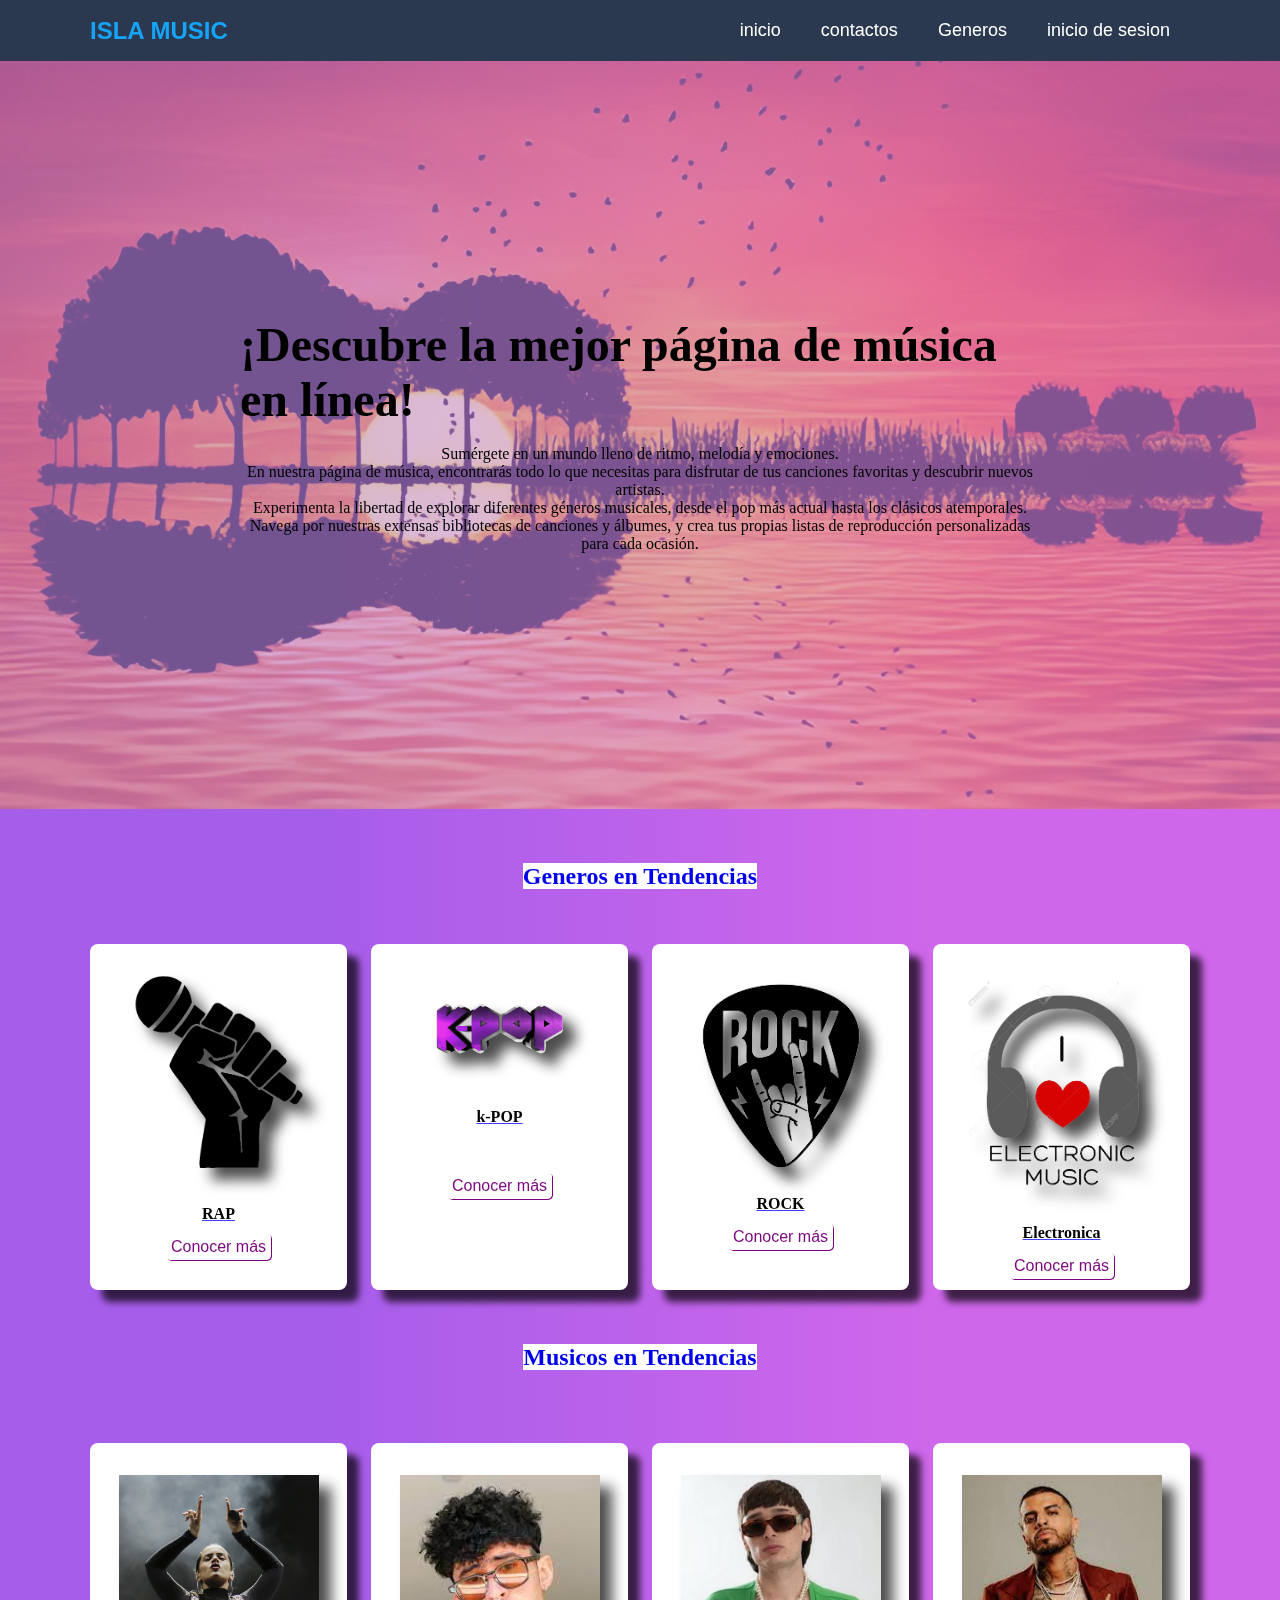
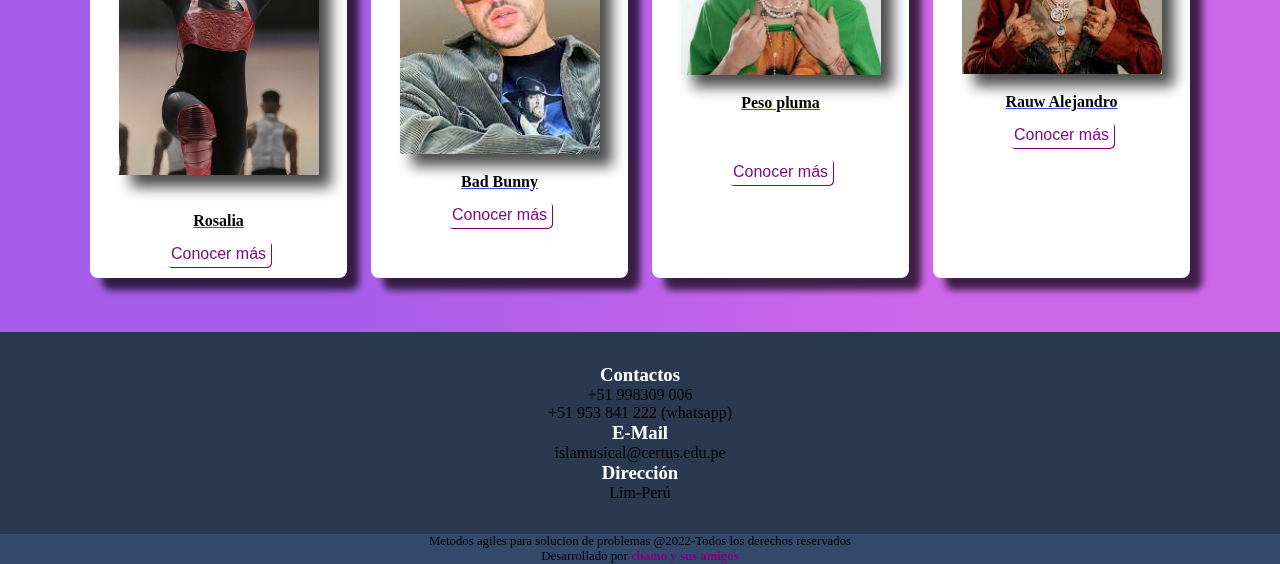
<file: index.html>
<!DOCTYPE html>
<html lang="es">

<head>
    <meta charset="UTF-8">
    <meta name="viewport" content="width=device-width, initial-scale=1.0">
    <title>Paraíso de la Música</title>
    <link rel="stylesheet" href="./index.css">
    <link rel="shortcut icon" href="imagenes/favicon.ico" type="image/x-icon">
    <link rel="stylesheet" href="https://cdn.jsdelivr.net/npm/bootstrap-icons@1.10.5/font/bootstrap-icons.css">
</head>

<body>
    <header>
        <div class="back">
            <div class="menu container">
                <a href="#" class="logo">isla music</a>
                <input type="checkbox" id="menu"/>
                <label for="menu">
                    <img src="./imagenes/logo-removebg-preview.png" width="100" class="menu-icono" alt="">
                </label>
                <nav class="navbar">
                    <ul>
                        <li><a href="#">inicio</a></li>
                        <li><a href="#">contactos</a></li>
                        <li><a href="#">Generos</a></li>
                        <li><a href="./inicio de seccion/inicio.html">inicio de sesion</a></li>
                    </ul>
                </nav>
            </div>
        </div>

    <article class="main-banner">
        <img src="./imagenes/imagen_2023-06-16_230109522.png" alt="" class="img-fluid img">
        <section class="container marco">
            <!-- container sirve para que este centrado -->
            <section class="row">
                <!-- row es para que este en fila -->
                <div class="main-banner-data">
                    <h1 class="titulo">¡Descubre la mejor página de música en línea!</h1>

                    <p class="texto"><br>Sumérgete en un mundo lleno de ritmo, melodía y emociones.
                        <br> En nuestra página de música, encontrarás todo lo que necesitas para disfrutar de tus canciones
                        favoritas y descubrir nuevos artistas.
                        <br> Experimenta la libertad de explorar diferentes géneros musicales, desde el pop más actual hasta los
                        clásicos atemporales. Navega por nuestras extensas bibliotecas de canciones y álbumes, y crea tus
                        propias listas de reproducción personalizadas para cada ocasión.</p>

                </div>

            </section>
        </section>
    </article>
    <br><br><br>
    <section id="promos_section"><h2 class="subtitulo"><a href="#" class="mac">Generos en Tendencias</a></h2><br><br><br>
        
        <div class="container">
            <div class="cards-grid">
                <div class="card">
                    <div class="card-img">
                        <img src="./imagenes/rap.png" alt="" class="img-fluid" width="200">                    
                    </div>
                    <div class="card-content">
                        <h3 class="card-title"> <br> RAP</h3>
                        <a href="#" class="card-boton">Conocer más</a>
                    </div>
    
                </div>
    
                <div class="card">
                    <div class="card-img">
                        <img src="./imagenes/k-pop.png" alt="" class="img-fluid" width="200">                    
                    </div> 
                    <div class="card-content">
                        <h3 class="card-title">k-POP <br> </h3><br><br>
                        <a href="#" class="card-boton">Conocer más</a>
                    </div>               
                </div>
    
                <div class="card">
                    <div class="card-img">
                        <img src="./imagenes/rock.png" alt="" class="img-fluid"  width="200">                    
                    </div>
                    <div class="card-content">
                        <h3 class="card-title">ROCK <br></h3>
                        <a href="#" class="card-boton">Conocer más</a>
                    </div>
    
                </div>
    
                <div class="card">
                    <div class="card-img">
                        <img src="./imagenes/musica electronica.png" alt="" class="img-fluid" width="200">                    
                    </div> 
                    <div class="card-content">
                        <h3 class="card-title"> Electronica <br> </h3>
                        <a href="#" class="card-boton">Conocer más</a>
                    </div>              
                </div>
            </div>
        </div>
    </section>
    <br><br><br>
    <section id="promos_section"><h2 class="subtitulo"><a href="#" class="mac">Musicos en Tendencias</a></h2><br><br><br>
        <br>
        <div class="container">
            <div class="cards-grid">
                <div class="card">
                    <div class="card-img">
                        <img src="./imagenes/rosalia.jpg" alt="la rosalia" class="img-fluid" width="200">                    
                    </div>
                    <div class="card-content">
                        <h3 class="card-title"> <br> Rosalia</h3>
                        <a href="./cantantes/rosalia/rosalia.html" class="card-boton">Conocer más</a>
                    </div>
    
                </div>
    
                <div class="card">
                    <div class="card-img">
                        <img src="./imagenes/bad bunny.jpg" alt="bad bunny" class="img-fluid" width="200">                    
                    </div> 
                    <div class="card-content">
                        <h3 class="card-title">Bad Bunny<br> </h3>
                        <a href="./cantantes/bad bunny/bad.html" class="card-boton">Conocer más</a>
                    </div>               
                </div>
    
                <div class="card">
                    <div class="card-img">
                        <img src="./imagenes/peso pluma.avif" alt="peso pluma" class="img-fluid"  width="200">                    
                    </div>
                    <div class="card-content">
                        <h3 class="card-title">Peso pluma <br></h3><br><br>
                        <a href="./cantantes/peso pluma/peso.html" class="card-boton">Conocer más</a>
                    </div>
    
                </div>
    
                <div class="card">
                    <div class="card-img">
                        <img src="./imagenes/rauw alejandro.jpg" alt="rauw alejandro" class="img-fluid" width="200">                    
                    </div> 
                    <div class="card-content">
                        <h3 class="card-title"> Rauw Alejandro <br> </h3>
                        <a href="./cantantes/rauw alejandro/alejandro.html" class="card-boton">Conocer más</a>
                    </div>              
                </div>
            </div>
        </div>
    </section>
    <br><br><br>

        <!-- inicio footer -->
        <footer>
        <div class="container-f">
            <section class="row">
                <section class="col-xs-12 col-sm-12 col-md-1">
                    <i class="fa-sharp fa-solid fa-mobile-screen-button"></i>
                </section>
    
                <section class="col-xs-12 col-sm-12 col-md-3">
                    <h3 class="titulo-f">Contactos</h3>
                    <p class="p-f">+51 998309 006</p>
                    <p class="p-f">+51 953 841 222 (whatsapp)</p>
                </section>
    
                <section class="col-xs-12 col-sm-12 col-md-1">
                    <i class="fa-solid fa-envelope"></i>
                </section>
    
                <section class="col-xs-12 col-sm-12 col-md-3">
                    <h3 class="titulo-f">E-Mail</h3>
                    <p class="p-f">islamusical@certus.edu.pe</p>
                </section>
    
                <section class="col-xs-12 col-sm-12 col-md-1">
                    <i class="fa-sharp fa-solid fa-location-dot"></i>
                </section>
    
                <section class="col-xs-12 col-sm-12 col-md-3">
                    <h3 class="titulo-f">Dirección</h3>
                    <p class="p-f">Lim-Perú</p>
                </section>
            </section>
        </div>
        <div class="container-fo">
            <secton class="row">
                <section class="col-xs-12 col-sm-12 col-md-6">
                    <p class="pa-f">Metodos agiles para solucion de problemas @2022-Todos los derechos reservados</p>
                </section>
                <section class="col-xs-12 col-sm-12 col-md-6">
                    <p class="pa-f">Desarrollado por <span>chamo y sus amigos</span></p>
                </section>
            </secton>
        </div>
        </footer>
        <!-- fin de footer -->

</body>

</html>
</file>
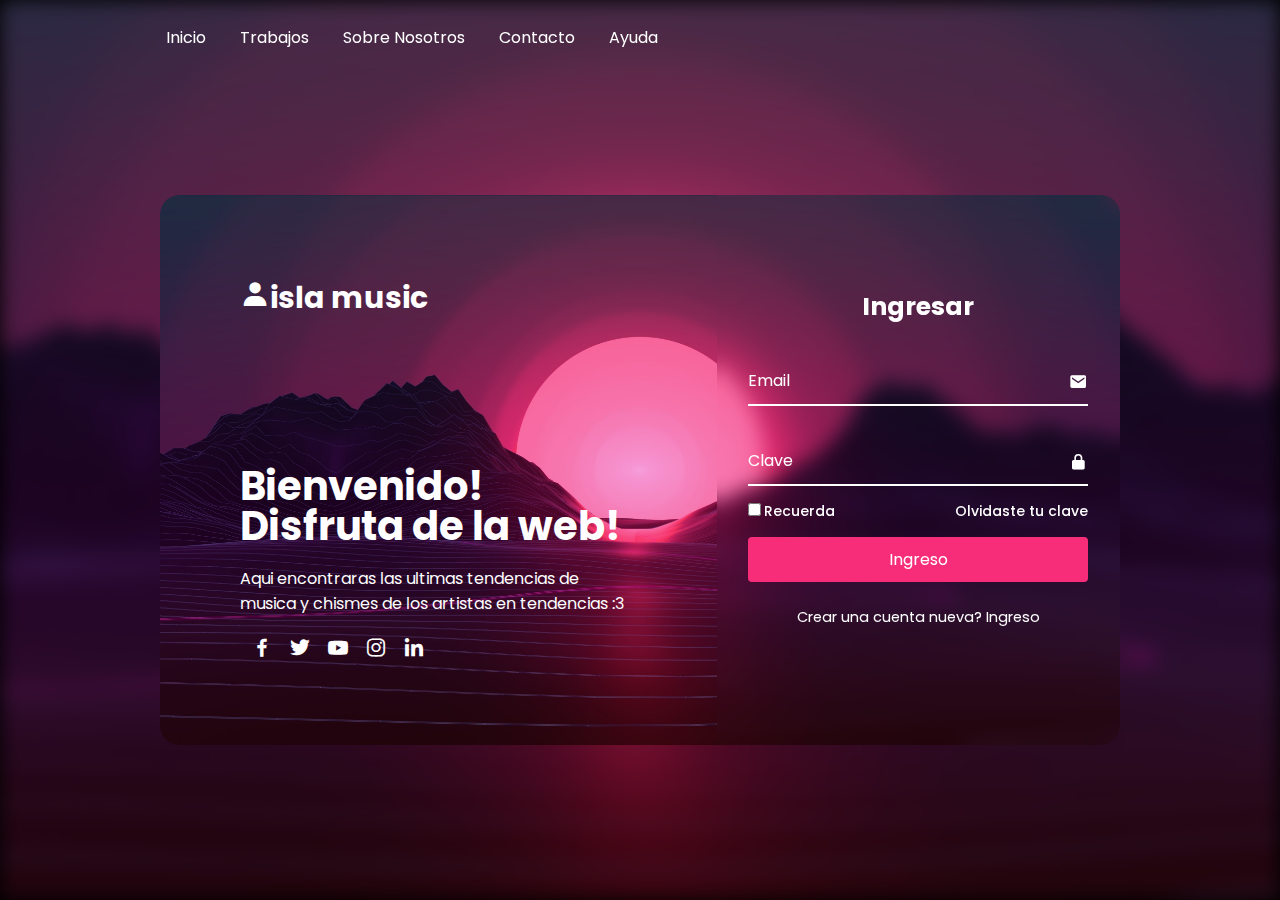
<file: inicio de seccion/inicio.html>
<!DOCTYPE html>
<html lang="en">
<head>
    <title>LOGIN</title>
    <link rel="stylesheet" href="inicio.css">
    <link href='https://unpkg.com/boxicons@2.1.4/css/boxicons.min.css' rel='stylesheet'>
</head>
<body>
    <!-- NAVBAR CREATION -->
    <header class="header">
        <nav class="navbar">
            <a href="#">Inicio</a>
            <a href="#">Trabajos</a>
            <a href="#">Sobre Nosotros</a>
            <a href="#">Contacto</a>
            <a href="#">Ayuda</a>
    </nav>

    </header>
    <!-- LOGIN FORM CREATION -->
    <div class="background"></div>
    <div class="container">
        <div class="item">
            <h2 class="logo"><i class='bx bxs-user'></i>isla music</h2>
            <div class="text-item">
                <h2>Bienvenido! <br><span>
                    Disfruta de la web!
                </span></h2>
                <p>Aqui encontraras las ultimas tendencias de musica y chismes de los artistas en tendencias :3</p>
                <div class="social-icon">
                    <a href="#"><i class='bx bxl-facebook'></i></a>
                    <a href="#"><i class='bx bxl-twitter'></i></a>
                    <a href="#"><i class='bx bxl-youtube'></i></a>
                    <a href="#"><i class='bx bxl-instagram'></i></a>
                    <a href="#"><i class='bx bxl-linkedin'></i></a>
                </div>
            </div>
        </div>
        <div class="login-section">
            <div class="form-box login">
                <form action="">
                    <h2>Ingresar</h2>
                    <div class="input-box">
                        <span class="icon"><i class='bx bxs-envelope'></i></span>
                        <input type="email" required>
                        <label >Email</label>
                    </div>
                    <div class="input-box">
                        <span class="icon"><i class='bx bxs-lock-alt' ></i></span>
                        <input type="password"  required>
                        <label>Clave</label>
                    </div>
                    <div class="remember-password">
                        <label for=""><input type="checkbox">Recuerda</label>
                        <a href="#">Olvidaste tu clave</a>
                    </div>
                    <button class="btn">Ingreso</button>
                    <div class="create-account">
                        <p>Crear una cuenta nueva? <a href="#" class="register-link">Ingreso</a></p>
                    </div>
                </form>
            </div>
            <div class="form-box register">
                <form action="">

                    <h2>Ingreso</h2>

                    <div class="input-box">
                        <span class="icon"><i class='bx bxs-user'></i></span>
                        <input type="text" required>
                        <label >Nombre de Usuario</label>
                    </div>
                    <div class="input-box">
                        <span class="icon"><i class='bx bxs-envelope'></i></span>
                        <input type="email" required>
                        <label >Email</label>
                    </div>
                    <div class="input-box">
                        <span class="icon"><i class='bx bxs-lock-alt' ></i></span>
                        <input type="password" required>
                        <label>Clave</label>
                    </div>
                    <div class="remember-password">
                        <label for=""><input type="checkbox">Estoy de acuerdo con los terminos y condiciones</label>
                    </div>
                    <button class="btn">Ingreso</button>
                    <div class="create-account">
                        <p>Tienes una cuenta? <a href="#" class="login-link">Ingresa</a></p>
                    </div>
                </form>
            </div>
        </div>
    </div>
    <!-- SIGN UP FORM CREATION -->

    <script src="inicio.js"></script>
</body>

</html>
</file>
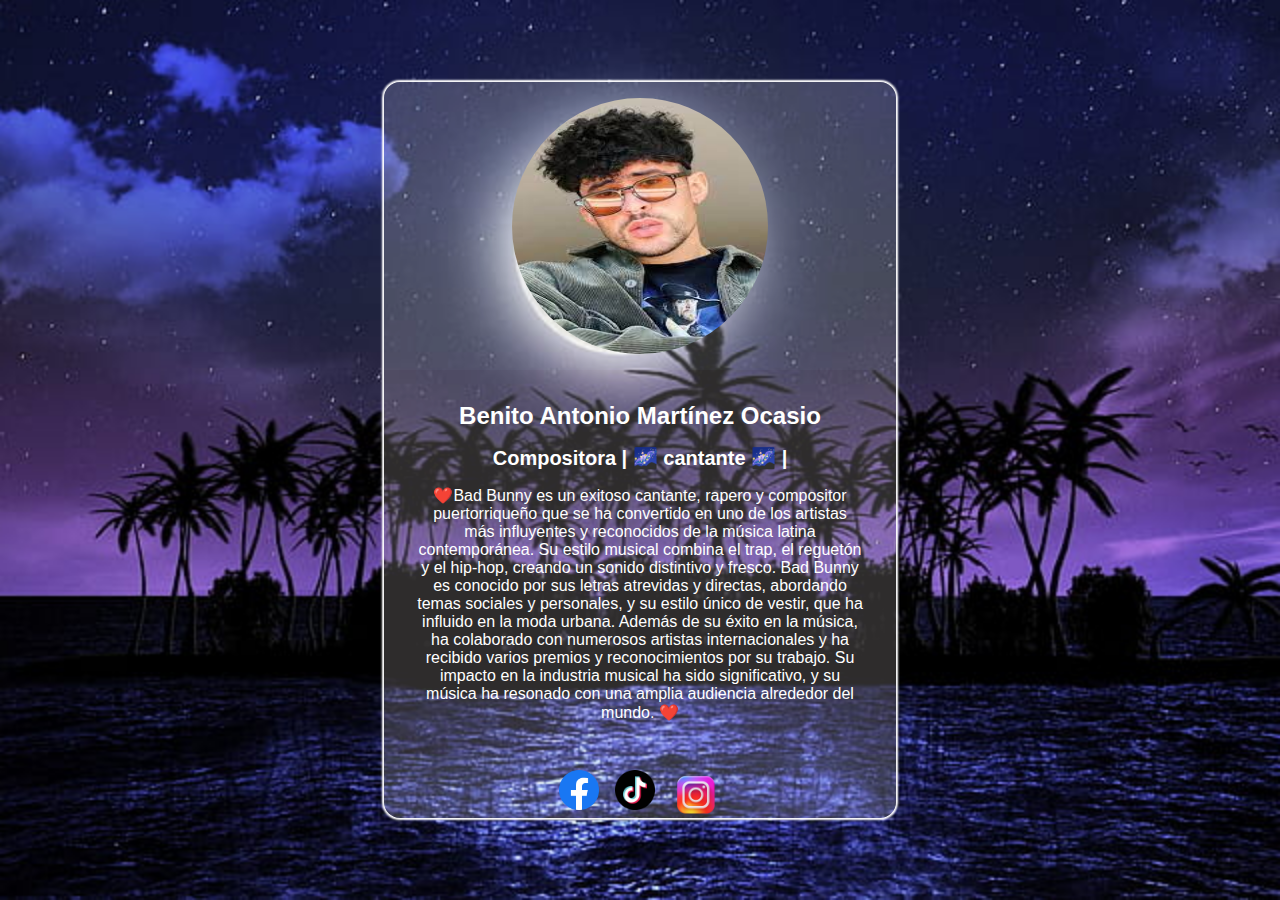
<file: cantantes/bad bunny/bad.html>
<!DOCTYPE html>
<html lang="en">

<head> 
    <meta charset="UTF-8">
    <meta http-equiv="X-UA-Compatible" content="IE=edge">
    <meta name="viewport" content="width=device-width, initial-scale=1.0">
    <title>isla music</title>
    <link rel="stylesheet" href="bad.css">
    <link rel="stylesheet" href="https://cdn.jsdelivr.net/npm/bootstrap-icons@1.10.5/font/bootstrap-icons.css">
</head>

<body class="body">
    <!--aun no se acomoda el parrafo  -->
    <main> 
        <section class="perfil">
            <div class="perfil__container">
                <article class="card">
                    <header class="card__header">
                        <div class="card__header-img-container">
                            <img src="./imagenes/bad bunny.jpg" alt="william PINTO" width="256" height="256" class="card__header-img"/>
                        </div>
                    </header>
                    <section class="card__body">
                        <h1 class="card__body-title">Benito Antonio Martínez Ocasio</h1>
                        <h2 class="card__body-keywords">Compositora | 🌌 cantante 🌌 | </h2>
                        <p class="card__body-presentation">Bad Bunny es un exitoso cantante, 
                            rapero y compositor puertorriqueño que se ha convertido en uno de los 
                            artistas más influyentes y reconocidos de la música latina contemporánea. 
                            Su estilo musical combina el trap, el reguetón y el hip-hop, creando un sonido 
                            distintivo y fresco. Bad Bunny es conocido por sus letras atrevidas y directas, 
                            abordando temas sociales y personales, y su estilo único de vestir, que ha influido 
                            en la moda urbana. Además de su éxito en la música, ha colaborado con numerosos artistas
                            internacionales y ha recibido varios premios y reconocimientos por su trabajo. Su impacto
                            en la industria musical ha sido significativo, y su música ha resonado con una amplia audiencia
                            alrededor del mundo.
                        </p>
                    </section>
                    <footer class="card__footer">
                        <nav>
                            <ul class="card__footer-nav-list">
                                <li class="card__footer-nav-item">
                                    <a href="#" class="card__footer-nav-link">
                                        <img src="./imagenes/redes sociales/Facebook_logo.webp" alt="facebook" height="40">
                                    </a>
                                </li>
                                <li class="card__footer-nav-item">
                                    <a href="#" class="card__footer-nav-link">
                                        <img src="./imagenes/redes sociales/tiktok.png" alt="tiktok" height="40">
                                    </a>
                                </li>
                                <li class="card__footer-nav-item">
                                    <a href="#" class="card__footer-nav-link">
                                        <img src="./imagenes/redes sociales/instagram.png" alt="instagram" height="50">
                                    </a>
                                </li>
                                
                            </ul>
                        </nav>
                    </footer>
                </article>
            </div>
        </section>
    </main>
</body>
</html>
</file>
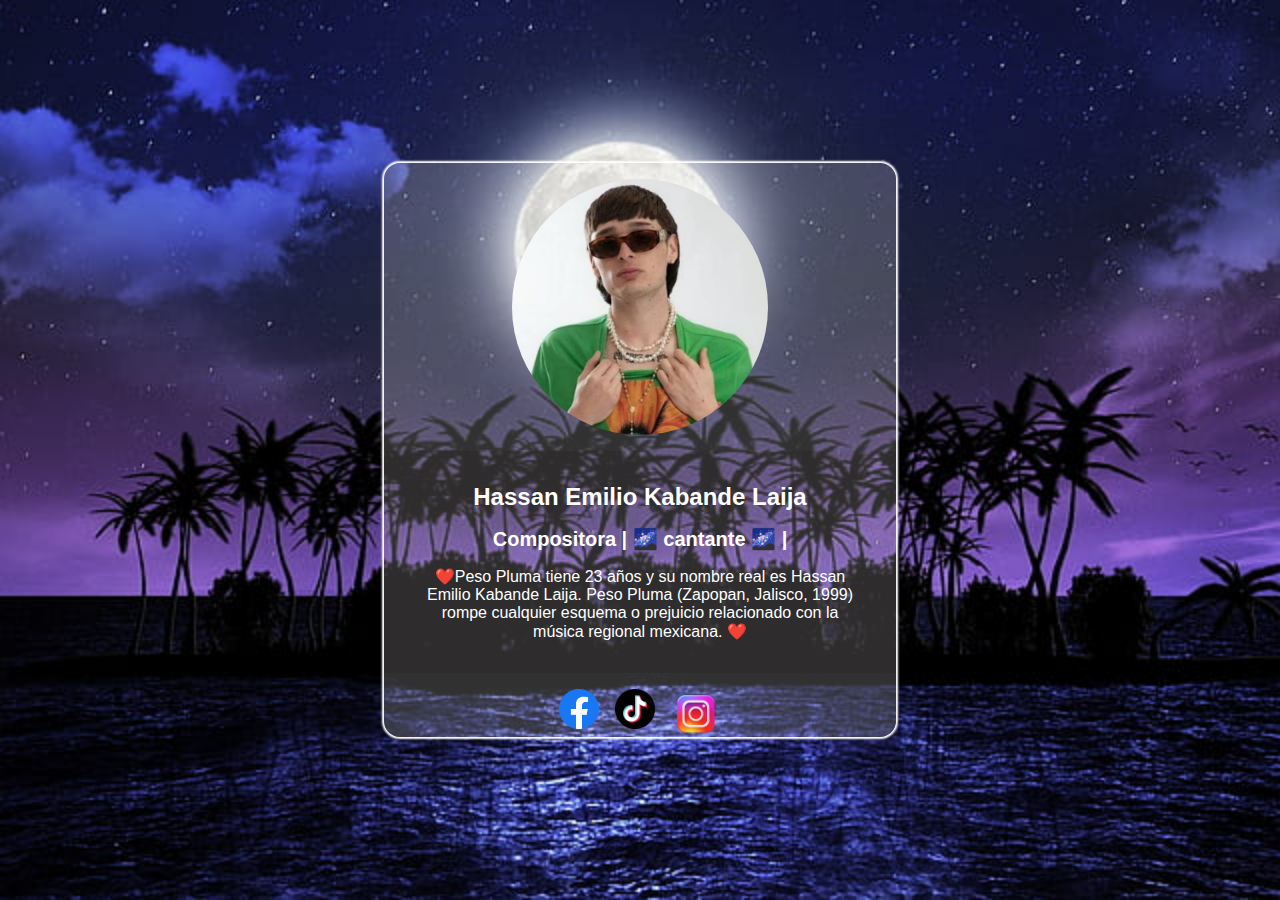
<file: cantantes/peso pluma/peso.html>
<!DOCTYPE html>
<html lang="en">

<head> 
    <meta charset="UTF-8">
    <meta http-equiv="X-UA-Compatible" content="IE=edge">
    <meta name="viewport" content="width=device-width, initial-scale=1.0">
    <title>isla music</title>
    <link rel="stylesheet" href="./peso.css">
    <link rel="stylesheet" href="https://cdn.jsdelivr.net/npm/bootstrap-icons@1.10.5/font/bootstrap-icons.css">
</head>

<body class="body">
    <!--aun no se acomoda el parrafo  -->
    <main> 
        <section class="perfil">
            <div class="perfil__container">
                <article class="card">
                    <header class="card__header">
                        <div class="card__header-img-container">
                            <img src="./imagenes/peso pluma.avif" alt="william PINTO" width="256" height="256" class="card__header-img"/>
                        </div>
                    </header>
                    <section class="card__body">
                        <h1 class="card__body-title">Hassan Emilio Kabande Laija</h1>
                        <h2 class="card__body-keywords">Compositora | 🌌 cantante 🌌 | </h2>
                        <p class="card__body-presentation">Peso Pluma tiene 23 años y su nombre real es Hassan Emilio 
                            Kabande Laija. Peso Pluma (Zapopan, Jalisco, 1999) rompe cualquier esquema o prejuicio 
                            relacionado con la música regional mexicana.
                        </p>
                    </section>
                    <footer class="card__footer">
                        <nav>
                            <ul class="card__footer-nav-list">
                                <li class="card__footer-nav-item">
                                    <a href="#" class="card__footer-nav-link">
                                        <img src="./imagenes/redes sociales/Facebook_logo.webp" alt="facebook" height="40">
                                    </a>
                                </li>
                                <li class="card__footer-nav-item">
                                    <a href="#" class="card__footer-nav-link">
                                        <img src="./imagenes/redes sociales/tiktok.png" alt="tiktok" height="40">
                                    </a>
                                </li>
                                <li class="card__footer-nav-item">
                                    <a href="#" class="card__footer-nav-link">
                                        <img src="./imagenes/redes sociales/instagram.png" alt="instagram" height="50">
                                    </a>
                                </li>
                                
                            </ul>
                        </nav>
                    </footer>
                </article>
            </div>
        </section>
    </main>
</body>
</html>
</file>
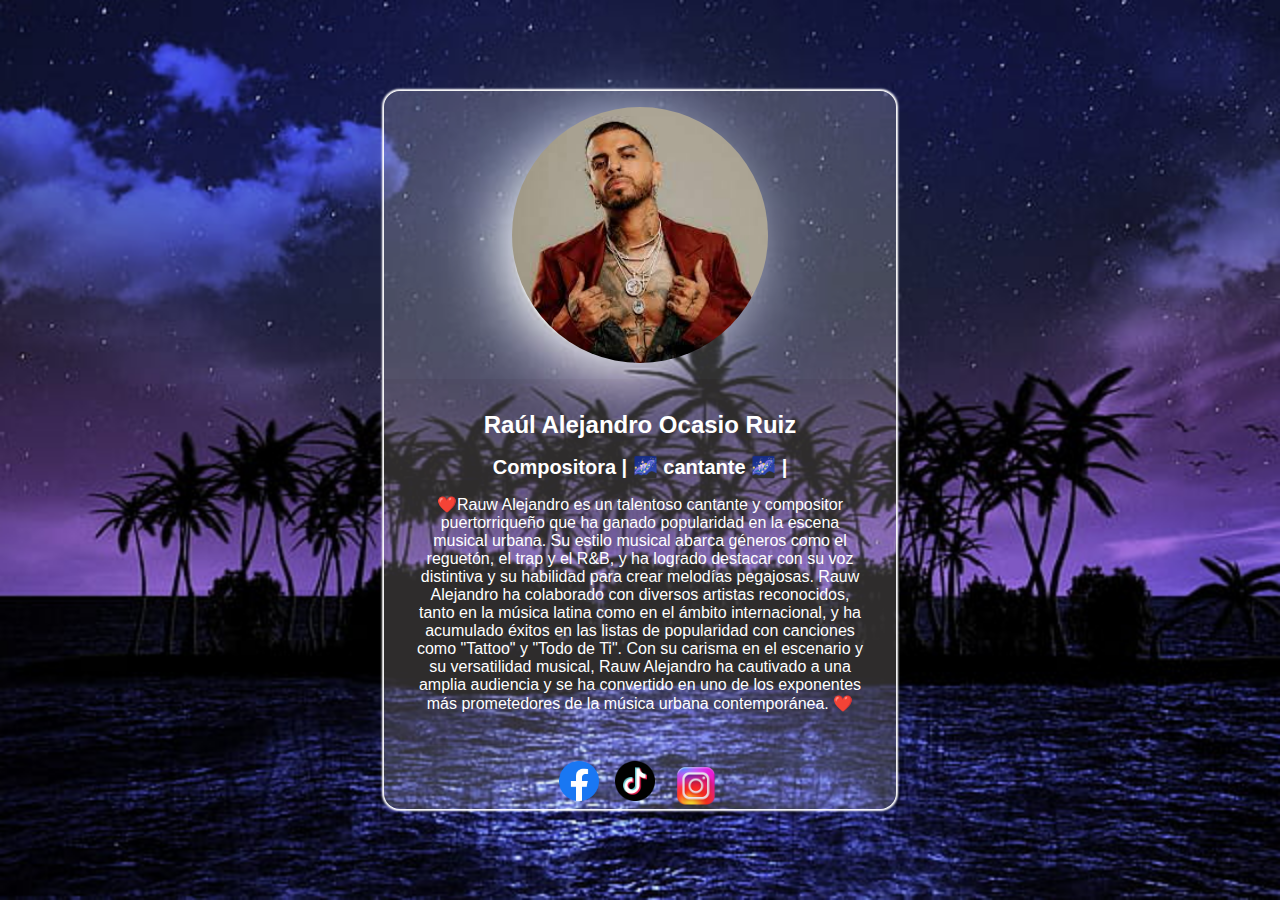
<file: cantantes/rauw alejandro/alejandro.html>
<!DOCTYPE html>
<html lang="en">

<head> 
    <meta charset="UTF-8">
    <meta http-equiv="X-UA-Compatible" content="IE=edge">
    <meta name="viewport" content="width=device-width, initial-scale=1.0">
    <title>isla music</title>
    <link rel="stylesheet" href="alejandro.css">
    <link rel="stylesheet" href="https://cdn.jsdelivr.net/npm/bootstrap-icons@1.10.5/font/bootstrap-icons.css">
</head>

<body class="body">
    <!--aun no se acomoda el parrafo  -->
    <main> 
        <section class="perfil">
            <div class="perfil__container">
                <article class="card">
                    <header class="card__header">
                        <div class="card__header-img-container">
                            <img src="./imagenes/rauw alejandro.jpg" alt="rauw alejandro" width="256" height="256" class="card__header-img"/>
                        </div>
                    </header>
                    <section class="card__body">
                        <h1 class="card__body-title">Raúl Alejandro Ocasio Ruiz</h1>
                        <h2 class="card__body-keywords">Compositora | 🌌 cantante 🌌 | </h2>
                        <p class="card__body-presentation">Rauw Alejandro es un talentoso cantante y compositor puertorriqueño que ha
                            ganado popularidad en la escena musical urbana. Su estilo musical abarca géneros como el reguetón, el trap y
                            el R&B, y ha logrado destacar con su voz distintiva y su habilidad para crear melodías pegajosas. Rauw Alejandro
                            ha colaborado con diversos artistas reconocidos, tanto en la música latina como en el ámbito internacional, y ha
                            acumulado éxitos en las listas de popularidad con canciones como "Tattoo" y "Todo de Ti". Con su carisma en el 
                            escenario y su versatilidad musical, Rauw Alejandro ha cautivado a una amplia audiencia y se ha convertido en 
                            uno de los exponentes más prometedores de la música urbana contemporánea.
                        </p>
                    </section>
                    <footer class="card__footer">
                        <nav>
                            <ul class="card__footer-nav-list">
                                <li class="card__footer-nav-item">
                                    <a href="#" class="card__footer-nav-link">
                                        <img src="./imagenes/redes sociales/Facebook_logo.webp" alt="facebook" height="40">
                                    </a>
                                </li>
                                <li class="card__footer-nav-item">
                                    <a href="#" class="card__footer-nav-link">
                                        <img src="./imagenes/redes sociales/tiktok.png" alt="tiktok" height="40">
                                    </a>
                                </li>
                                <li class="card__footer-nav-item">
                                    <a href="#" class="card__footer-nav-link">
                                        <img src="./imagenes/redes sociales/instagram.png" alt="instagram" height="50">
                                    </a>
                                </li>
                            </ul>
                        </nav>
                    </footer>
                </article>
            </div>
        </section>
    </main>
</body>
</html>
</file>
<file: index.css>
body {
    font-family: Arial, sans-serif;
    margin: 0;
    padding: 0;
    background-color: #0a0a0a;
    background-size: cover;
    background-position: center center;
    background-attachment: fixed;
}

h1 {
    color: #f8f8f8;
    text-align: left;
}

h2 {
    color: #ffffff;
}

/*inicio del header*/
*{
    margin: 0;
    padding: 0;
    box-sizing: border-box;
    text-decoration: none;
    list-style: none;
}

body{
    background: linear-gradient(
        90deg,
        rgba(166,93,234,1) 25%,
        rgba(207,103,235,1)72%);
    font-family: Arial, Helvetica, sans-serif;
}
.container{
    max-width: 1100px;
    margin: 0 auto;
}
.back {
    padding: 32px o;
    background-color: #2A394F;
}

.menu {
    position: relative;
    top: 0;
    left: 0;
    right: 0;
    display: flex;
    align-items: center;
    justify-content: space-between;
    z-index: 1000;
}

.logo{
    font-size: 24px;
    color: #15A4F9;
    font-weight: 800;
    text-transform: uppercase;
}
.menu .navbar ul li {
    position: relative;
    float: left;
}

.menu .navbar ul li a {
    font-size: 18px;
    padding: 20px;
    color: #FFFFFF;
    display: block;
}

.menu .navbar ul li a:hover{
    color: #15A4F9;
}

#menu{
    display: none;
}

.menu-icono {
    width: 25px;
}

.menu label {
    cursor: pointer;
    display: none;

}

@media(max-width:991px) {
    .menu{
        padding: 30px;
    }
    .menu label{
        display: initial;
    }
    .back{
        padding: 47px o;
    }
    .menu .navbar {
        position: absolute;
        top: 100%;
        left: 0;
        right: 0;
        background-color: #2A394F;
        display: none;
    }
    .menu .navbar ul li {
        width: 100%;
    }
    #menu:checked ~.navbar{
        display: initial;
    }
}
/*fin del header*/
.main-banner{
    position: relative;
    padding: 16em 15em;
    background: linear-gradient(to right, rgba(255, 255, 255, 0.295), rgba(237, 198, 255, 0.342));
}

@media screen and (max-width: 640px) {
    .main-banner{
        padding: 8em 6em;
    }
}

.main-banner::after{
    content: '';
    height: 100%;
    width: 100%;
    position: absolute;
    top: 0;
    left: 0;
    mix-blend-mode: color;
    opacity: 0.4;
}

.mac{
    background-color: #fff;
}

.img{
    position: absolute;
    width: 100%;
    height: 100%;
    top: 0;
    left: 0;
    object-fit: cover;
    /* propiedad object-fit: cover permite recortar la imagen para que solo quede dentro de su contenedor */
    opacity: 0.4;
}

.marco{
    position: relative;
    z-index: 100;
    /* z-index permite colocar un contenido encima de la imagen */
}

.main-banner-data{
    position: relative;
    text-align: center;
    
}

.titulo{
    color: var(--color-primario);
    font-size: 3em;
    font-family: 'Fredoka';
}
.cards-grid{
    /* esta propiedad es para hacer mi propio sistema de rejillas */
    display: grid;
    /* esta propiedad nos permite dar separacion entre una colmuna o una fila, primero se debe colocar el display:grid */
    gap: 1.5em;
    /* con auto-fill cada una de las tarjetas se vuelve adaptable, con minmax se coloca el ancho de mi tarjeta*/
    grid-template-columns: repeat(auto-fill, minmax(250px, 1fr));
}

.card{
    box-shadow:12px 12px 7px rgba(0, 0, 0, 0.7);
    background: #ffffff;
    border-radius: .5em;
    
}
.card-img{
    filter: drop-shadow(12px 12px 7px rgba(0,0,0,0.7));
    width: 100%;
    text-align: center;
    margin-top: 2em;
}

.card-content{
    padding: 15px;
    text-align: center;
}

.card-boton{
    background-color: white;
    padding: 5px 5px;
    box-shadow: 1px 1px purple;
    color: #7d0c81;
    text-decoration: none;
    border-radius: 0.3em;
}

.card-title{
    font-size: 1em;
    margin-bottom: 15px;
    font-family: 'Roboto';
    text-decoration: underline rgb(63, 63, 255);
    font-weight: bold;
}

h2{
    text-align: center;
    font-family: 'Fredoka';
}

.boton-final{
    text-align: center;
}

.buton{
    background-color: white;
    padding: 8px 50px;
    box-shadow: 1px 1px purple;
    color: #7d0c81;
    text-decoration: none;
    border-radius: 0.3em;
}

/* inicio footer */
.container-f{
    background-color: #2A394F;
    padding: 2em ;
    text-align: center;
}

i{
    color: #fff;
    font-size: 2em;
}

p{
    color: #000000;
    font-family: 'Roboto';
    text-align: center;
    
}


.titulo-f{
    color: #fff;
    font-family: 'Fredoka';
}

.container-fo{
    background-color: #33496b;
    text-align: center;
}

span{
    color: purple;
    font-weight: bold;
}

.pa-f{
    font-size: 0.8em;
    
}
/* fin footer */
</file>
<file: inicio de seccion/inicio.css>
@import url('https://fonts.googleapis.com/css2?family=Poppins:ital,wght@0,300;0,400;0,500;1,500&display=swap');
*{
    margin: 0;
    padding: 0;
    box-sizing: border-box;
    font-family: "poppins",sans-serif;
}
body{
    height: 100vh;
    width: 100%;
    background: #000;
  
}
.background{
    background: url(backgroun3.jpg) no-repeat;
    background-position: center ;
    background-size:cover ;
    height: 100vh;
    width: 100%;
    filter: blur(10px);
}

.header{
    position: fixed;
    top: 0;
    left: 0;
    width: 100%;
    padding: 25px 13%;
    background: transparent;
    display: flex;
    justify-content: space-between;
    align-items: center;
    z-index: 100;

}
.navbar a{
    position: relative;
    font-size: 16px;
    color: #fff;
    margin-right: 30px;
    text-decoration: none;
}
.navbar a::after{
    content: "";
    position: absolute;
    left: 0;
    width: 100%;
    height: 2px;
    background: #fff;
    bottom: -5px;
    border-radius: 5px;
    transform: translateY(10px);
    opacity: 0;
    transition: .5s ease;
}
.navbar a:hover:after{
    transform: translateY(0);
    opacity: 1;
}
.search-bar{
    width: 250px;
    height: 45px;
    background-color: transparent;
    border: 2px solid #fff;
    border-radius: 6px;
    display: flex;
    align-items: center;
}
.search-bar input{
    width: 100%;
    background-color: transparent;
    border: none;
    outline: none;
    color: #fff;
    font-size: 16px;
    padding-left: 10px;
}
.search-bar button{
    width: 40px;
    height: 100%;
    background: transparent;
    outline: none;
    border: none;
    color: #fff;
    cursor: pointer;
}
.search-bar input::placeholder{
    color: #fff;
}
.search-bar button i{
    font-size: 22px;
}
.container{
    position: absolute;
    left: 50%;
    top: 50%;
    transform: translate(-50%,-50%);
    width: 75%;
    height: 550px;
    margin-top: 20px;
    background: url(backgroun3.jpg) no-repeat;
    background-position: center;
    background-size:cover ;
    border-radius: 20px;
    overflow: hidden;
    
    
}
.item{
    position: absolute;
    top: 0;
    left: 0;
    width: 58%;
    height: 100%;
    color: #fff;
    background: transparent;
    padding: 80px;
    display: flex;
    justify-content: space-between;
    flex-direction: column;
    


}
.item .logo{
    color: #fff;
    font-size: 30px;

}
.text-item h2{
    font-size: 40px;
    line-height: 1;
}
.text-item p{
    font-size: 16px;
    margin: 20px 0;
}
.social-icon a i{
    color: #fff;
    font-size: 24px;
    margin-left: 10px;
    cursor: pointer;
    transition: .5s ease;
}
.social-icon a:hover i{
    transform: scale(1.2);
}
.container .login-section{
    position: absolute;
    top: 0;
    right: 0;
    width: calc(100% - 58%);
    height: 100%;
    color: #fff;
    backdrop-filter: blur(10px);
}

.login-section .form-box{
    position: absolute;
    display: flex;
    justify-content: center;
    align-items: center;
    width: 100%;
    height: 100%;
    
}
.login-section .form-box.register{
    transform: translateX(430px);
    transition: transform .6s ease;
    transition-delay: 0s;
}
.login-section.active .form-box.register{
    transform: translateX(0px);
    transition-delay: .7s;
}

.login-section .form-box.login{
    transform: translateX(0px);
    transition: transform .6s ease;
    transition-delay: 0.7s;
}
.login-section.active .form-box.login{
    transform: translateX(430px);
    transition-delay: 0s;
}



.login-section .form-box h2{
    text-align: center;
    font-size: 25px;
}

.form-box .input-box{
    width: 340px;
    height: 50px;
    border-bottom: 2px solid#fff;
    margin: 30px 0;
    position: relative;
}
.input-box input{
    width: 100%;
    height: 100%;
    background: transparent;
    border: none;
    outline: none;
    font-size: 16px;
    padding-right: 28px;


}
.input-box label{
    position: absolute;
    top: 50%;
    left: 0;
    transform: translateY(-50%);
    font-size: 16px;
    font-weight: 600px;
    pointer-events: none;
    transition: .5s ease;

}
.input-box .icon{
    position: absolute;
    top: 13px;
    right: 0;
    font-size: 19px;
}
.input-box input:focus~ label,
.input-box input:valid~ label{
    top: -5px;
}
.remember-password{
    font-size: 14px;
    font-weight: 500;
    margin: -15px 0 15px ;
    display: flex;
    justify-content: space-between;
}
.remember-password label input{
    accent-color: #fff;
    margin-right: 3px;

}
.remember-password a{
    color: #fff;
    text-decoration: none;
}
.remember-password a:hover{
    text-decoration: underline;
}
.btn{
    background: #fff;
    width: 100%;
    height: 45px;
    outline: none;
    border: none;
    border-radius: 4px;
    cursor: pointer;
    background: #f72d7a;
    font-size: 16px;
    color: #fff;
    style: antiquewhite;

}
.create-account{
    font-size: 14.5px;
    text-align: center;
    margin: 25px;
}
.create-account p a{
    color: #fff;
    font-weight: 600px;
    text-decoration: none;
}
.create-account p a:hover{
    text-decoration: underline;
}
</file>
<file: cantantes/bad bunny/bad.css>
.body {
    background-image:url(./imagenes/fondo\ isla\ musical.jpg);
    background-position: center;
    background-size: cover;
    color: white;
    font-family: 'Lucida Sans', 'Lucida Sans Regular', 'Lucida Grande', 'Lucida Sans Unicode', Geneva, Verdana, sans-serif;
    margin: 0;
}
.perfil {
    display: flex;
    align-items: center;
    justify-content: center;
    min-height: 100vh;
}

.perfil__container {
    padding: 0 1rem;
}

.card { 
    border-radius: 1rem;
    box-shadow: 0 0 0.125rem 0.125rem white;
    overflow: hidden;
    max-width: 320px;
    transition: all 0.25s;
}
.card:hover{ 
    box-shadow: 
        0 0 0.125rem 0.125rem #9e22f0,
        0 0 0.25rem 0.25rem #9e22f0,
        0 0 0.75rem 0.75rem #9e22f0;
}

.card__header,
.card__footer{
    background-color: rgba(255, 255, 255, 0.192);
    padding: 1rem;
}

.card__header-img-container {
    display: flex;
    border-radius: 50%;
    overflow: hidden;
    width: 256px;
    height: 256px;
    background-color: #20232a;
    margin: 0 auto;
}

.card__header-img {
    width: 100%;
    height: 100%;

}

.card__body {
    display: flex;
    flex-direction: column;
    gap: 0.5rem;
    background-color: rgba(238, 230, 230, 0.192);
    padding: 1rem;
}

.card__body-title,
.card__body-keywords,
.card__body-presentation{
    text-align: center;
    margin: 0;
}

.card__body-title{
    font-size: 1.25rem;
}

.card__body-keywords {
    font-size: 1.125rem;
}

.card__body-presentation {
    font-size: 0.875rem;
}

.card__body-presentation::before,
.card__body-presentation::after {
    content: "❤️";
}

.card__footer-nav-list {
    display: flex;
    justify-content: center;
    gap: 1rem;
    margin: 0;
    padding: 0;
    list-style: none;
}

.card__footer-nav-item {

    display: flex;
}

.card__footer-nav-link {

    height: 2rem;
    transition: transform 0.25;
}
.card__footer-nav-link:hover{
    transform: scale(1.25);

}

.card__footer-nav-img {
    width: 100%;
    height: 100%;
}



@media (min-width: 854px){
    .card{
        max-width: 512px;
    }
    .card__body {
        gap: 1rem;
        padding: 2rem;
    }
    .card__body-title{
        font-size: 1.5rem;
    }

    .card__body-keywords{
        font-size: 1.25rem;
    }

    .card__body-presentation{
        font-size: 1rem;
    }
}
</file>
<file: cantantes/peso pluma/peso.css>
.body {
    background-image:url(./imagenes/fondo\ isla\ musical.jpg);
    background-position: center;
    background-size: cover;
    color: white;
    font-family: 'Lucida Sans', 'Lucida Sans Regular', 'Lucida Grande', 'Lucida Sans Unicode', Geneva, Verdana, sans-serif;
    margin: 0;
}
.perfil {
    display: flex;
    align-items: center;
    justify-content: center;
    min-height: 100vh;
}

.perfil__container {
    padding: 0 1rem;
}

.card { 
    border-radius: 1rem;
    box-shadow: 0 0 0.125rem 0.125rem white;
    overflow: hidden;
    max-width: 320px;
    transition: all 0.25s;
}
.card:hover{ 
    box-shadow: 
        0 0 0.125rem 0.125rem #9e22f0,
        0 0 0.25rem 0.25rem #9e22f0,
        0 0 0.75rem 0.75rem #9e22f0;
}

.card__header,
.card__footer{
    background-color: rgba(255, 255, 255, 0.192);
    padding: 1rem;
}

.card__header-img-container {
    display: flex;
    border-radius: 50%;
    overflow: hidden;
    width: 256px;
    height: 256px;
    background-color: #20232a;
    margin: 0 auto;
}

.card__header-img {
    width: 100%;
    height: 100%;

}

.card__body {
    display: flex;
    flex-direction: column;
    gap: 0.5rem;
    background-color: rgba(238, 230, 230, 0.192);
    padding: 1rem;
}

.card__body-title,
.card__body-keywords,
.card__body-presentation{
    text-align: center;
    margin: 0;
}

.card__body-title{
    font-size: 1.25rem;
}

.card__body-keywords {
    font-size: 1.125rem;
}

.card__body-presentation {
    font-size: 0.875rem;
}

.card__body-presentation::before,
.card__body-presentation::after {
    content: "❤️";
}

.card__footer-nav-list {
    display: flex;
    justify-content: center;
    gap: 1rem;
    margin: 0;
    padding: 0;
    list-style: none;
}

.card__footer-nav-item {

    display: flex;
}

.card__footer-nav-link {

    height: 2rem;
    transition: transform 0.25;
}
.card__footer-nav-link:hover{
    transform: scale(1.25);

}

.card__footer-nav-img {
    width: 100%;
    height: 100%;
}



@media (min-width: 854px){
    .card{
        max-width: 512px;
    }
    .card__body {
        gap: 1rem;
        padding: 2rem;
    }
    .card__body-title{
        font-size: 1.5rem;
    }

    .card__body-keywords{
        font-size: 1.25rem;
    }

    .card__body-presentation{
        font-size: 1rem;
    }
}
</file>
<file: cantantes/rauw alejandro/alejandro.css>
.body {
    background-image:url(./imagenes/fondo\ isla\ musical.jpg);
    background-position: center;
    background-size: cover;
    color: white;
    font-family: 'Lucida Sans', 'Lucida Sans Regular', 'Lucida Grande', 'Lucida Sans Unicode', Geneva, Verdana, sans-serif;
    margin: 0;
}
.perfil {
    display: flex;
    align-items: center;
    justify-content: center;
    min-height: 100vh;
}

.perfil__container {
    padding: 0 1rem;
}

.card { 
    border-radius: 1rem;
    box-shadow: 0 0 0.125rem 0.125rem white;
    overflow: hidden;
    max-width: 320px;
    transition: all 0.25s;
}
.card:hover{ 
    box-shadow: 
        0 0 0.125rem 0.125rem #9e22f0,
        0 0 0.25rem 0.25rem #9e22f0,
        0 0 0.75rem 0.75rem #9e22f0;
}

.card__header,
.card__footer{
    background-color: rgba(255, 255, 255, 0.192);
    padding: 1rem;
}

.card__header-img-container {
    display: flex;
    border-radius: 50%;
    overflow: hidden;
    width: 256px;
    height: 256px;
    background-color: #20232a;
    margin: 0 auto;
}

.card__header-img {
    width: 100%;
    height: 100%;

}

.card__body {
    display: flex;
    flex-direction: column;
    gap: 0.5rem;
    background-color: rgba(238, 230, 230, 0.192);
    padding: 1rem;
}

.card__body-title,
.card__body-keywords,
.card__body-presentation{
    text-align: center;
    margin: 0;
}

.card__body-title{
    font-size: 1.25rem;
}

.card__body-keywords {
    font-size: 1.125rem;
}

.card__body-presentation {
    font-size: 0.875rem;
}

.card__body-presentation::before,
.card__body-presentation::after {
    content: "❤️";
}

.card__footer-nav-list {
    display: flex;
    justify-content: center;
    gap: 1rem;
    margin: 0;
    padding: 0;
    list-style: none;
}

.card__footer-nav-item {

    display: flex;
}

.card__footer-nav-link {

    height: 2rem;
    transition: transform 0.25;
}
.card__footer-nav-link:hover{
    transform: scale(1.25);

}

.card__footer-nav-img {
    width: 100%;
    height: 100%;
}



@media (min-width: 854px){
    .card{
        max-width: 512px;
    }
    .card__body {
        gap: 1rem;
        padding: 2rem;
    }
    .card__body-title{
        font-size: 1.5rem;
    }

    .card__body-keywords{
        font-size: 1.25rem;
    }

    .card__body-presentation{
        font-size: 1rem;
    }
}
</file>
